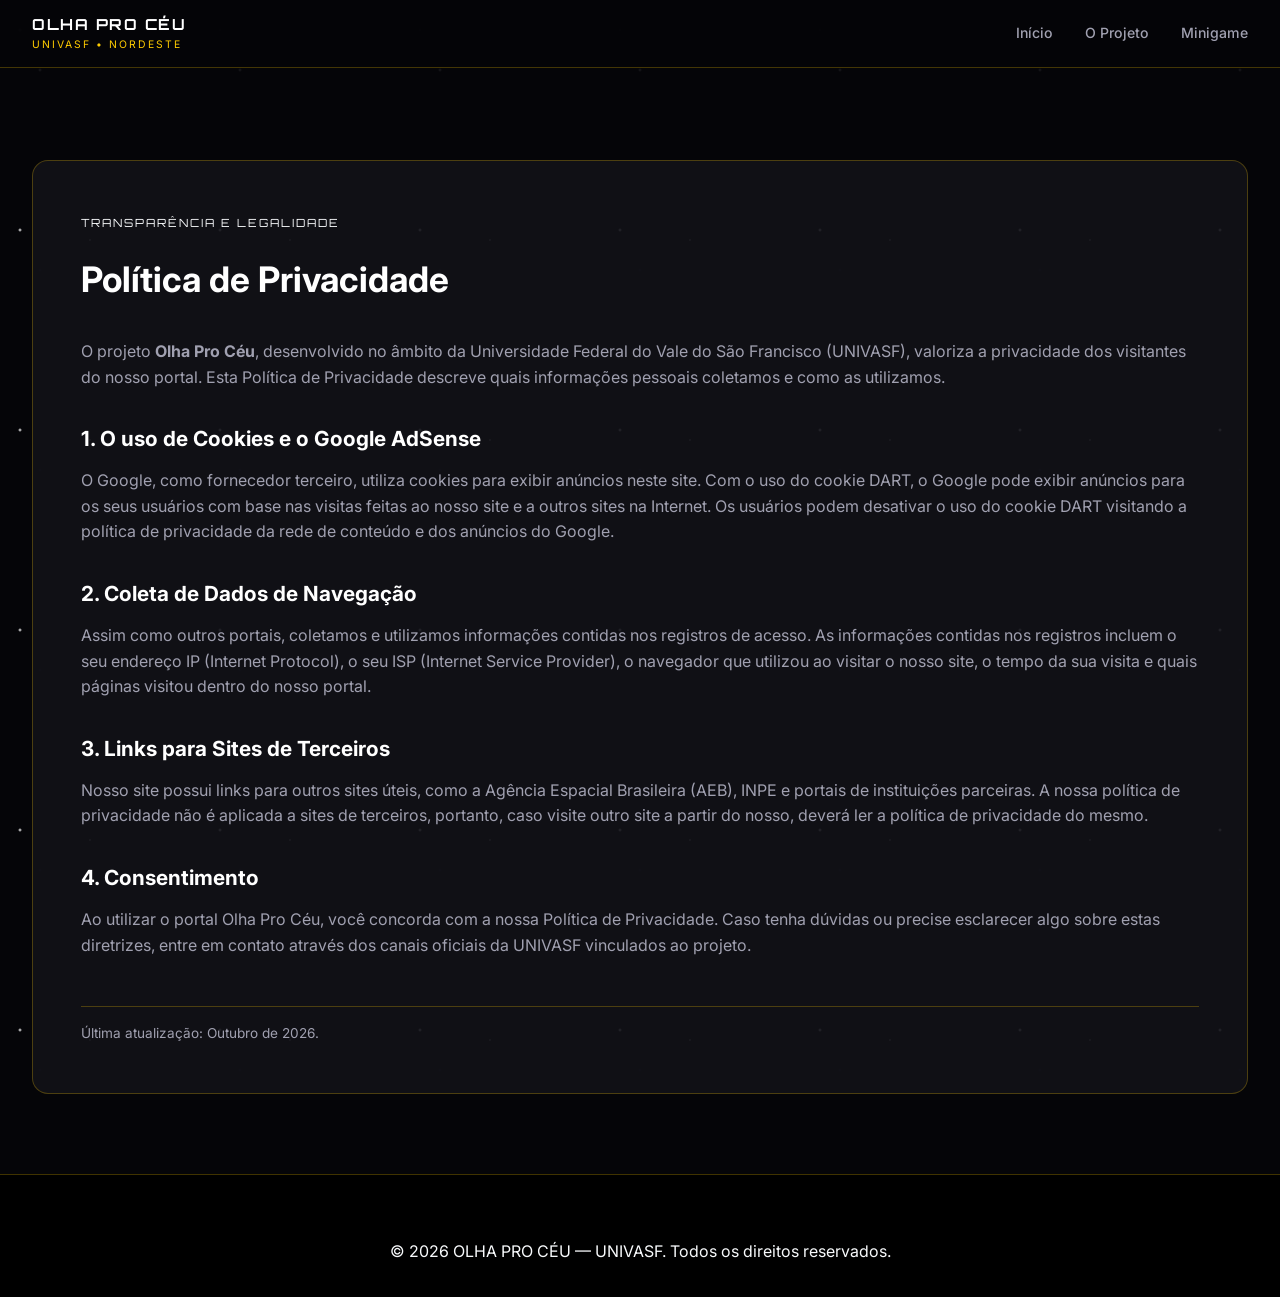
<file: privacidade.html>
<!DOCTYPE html>
<html lang="pt-BR">
<head>
  <meta charset="UTF-8">
  <meta name="viewport" content="width=device-width, initial-scale=1.0">
  <title>Política de Privacidade | Olha Pro Céu - UNIVASF</title>
  <link rel="stylesheet" href="style.css">
  <link rel="preconnect" href="https://fonts.googleapis.com">
  <link rel="preconnect" href="https://fonts.gstatic.com" crossorigin>
  <link href="https://fonts.googleapis.com/css2?family=Orbitron:wght@500;700;900&family=Inter:wght@300;400;600;700&display=swap" rel="stylesheet">
</head>
<body>

  <!-- NAVBAR -->
  <header class="space-navbar">
    <div class="nav-container">
      <a href="index.html" class="space-brand">
        <div class="brand-text">
          <span class="brand-title">OLHA PRO CÉU</span>
          <span class="brand-sub">UNIVASF • NORDESTE</span>
        </div>
      </a>
      <nav class="nav-menu">
        <a href="index.html" class="nav-link">Início</a>
        <a href="sobre.html" class="nav-link">O Projeto</a>
        <a href="jogo.html" class="nav-link">Minigame</a>
      </nav>
    </div>
  </header>

  <!-- CONTEÚDO DA POLÍTICA DE PRIVACIDADE -->
  <main class="container" style="padding-top: 10rem; padding-bottom: 5rem;">
    <div class="content-box" style="background: var(--bg-card); border: 1px solid var(--border-space); border-radius: 16px; padding: 3rem;">
      <span class="sub-header-tag" style="color: var(--accent-cyan); font-family: var(--font-orbitron);">TRANSPARÊNCIA E LEGALIDADE</span>
      <h1 style="font-size: 2.2rem; color: #fff; margin: 1rem 0 2rem 0;">Política de Privacidade</h1>
      
      <p style="color: var(--text-muted); margin-bottom: 1.5rem;">
        O projeto <strong>Olha Pro Céu</strong>, desenvolvido no âmbito da Universidade Federal do Vale do São Francisco (UNIVASF), valoriza a privacidade dos visitantes do nosso portal. Esta Política de Privacidade descreve quais informações pessoais coletamos e como as utilizamos.
      </p>

      <h3 style="color: #fff; font-size: 1.3rem; margin-top: 2rem; margin-bottom: 0.8rem;">1. O uso de Cookies e o Google AdSense</h3>
      <p style="color: var(--text-muted); margin-bottom: 1.5rem;">
        O Google, como fornecedor terceiro, utiliza cookies para exibir anúncios neste site. Com o uso do cookie DART, o Google pode exibir anúncios para os seus usuários com base nas visitas feitas ao nosso site e a outros sites na Internet. Os usuários podem desativar o uso do cookie DART visitando a política de privacidade da rede de conteúdo e dos anúncios do Google.
      </p>

      <h3 style="color: #fff; font-size: 1.3rem; margin-top: 2rem; margin-bottom: 0.8rem;">2. Coleta de Dados de Navegação</h3>
      <p style="color: var(--text-muted); margin-bottom: 1.5rem;">
        Assim como outros portais, coletamos e utilizamos informações contidas nos registros de acesso. As informações contidas nos registros incluem o seu endereço IP (Internet Protocol), o seu ISP (Internet Service Provider), o navegador que utilizou ao visitar o nosso site, o tempo da sua visita e quais páginas visitou dentro do nosso portal.
      </p>

      <h3 style="color: #fff; font-size: 1.3rem; margin-top: 2rem; margin-bottom: 0.8rem;">3. Links para Sites de Terceiros</h3>
      <p style="color: var(--text-muted); margin-bottom: 1.5rem;">
        Nosso site possui links para outros sites úteis, como a Agência Espacial Brasileira (AEB), INPE e portais de instituições parceiras. A nossa política de privacidade não é aplicada a sites de terceiros, portanto, caso visite outro site a partir do nosso, deverá ler a política de privacidade do mesmo.
      </p>

      <h3 style="color: #fff; font-size: 1.3rem; margin-top: 2rem; margin-bottom: 0.8rem;">4. Consentimento</h3>
      <p style="color: var(--text-muted); margin-bottom: 1.5rem;">
        Ao utilizar o portal Olha Pro Céu, você concorda com a nossa Política de Privacidade. Caso tenha dúvidas ou precise esclarecer algo sobre estas diretrizes, entre em contato através dos canais oficiais da UNIVASF vinculados ao projeto.
      </p>
      
      <div style="font-size: 0.85rem; color: var(--text-muted); margin-top: 3rem; border-top: 1px solid var(--border-space); padding-top: 1rem;">
        Última atualização: Outubro de 2026.
      </div>
    </div>
  </main>

  <!-- FOOTER -->
  <footer class="space-footer">
    <div class="container" style="text-align: center;">
      <p>&copy; 2026 OLHA PRO CÉU — UNIVASF. Todos os direitos reservados.</p>
    </div>
  </footer>

</body>
</html>
</file>
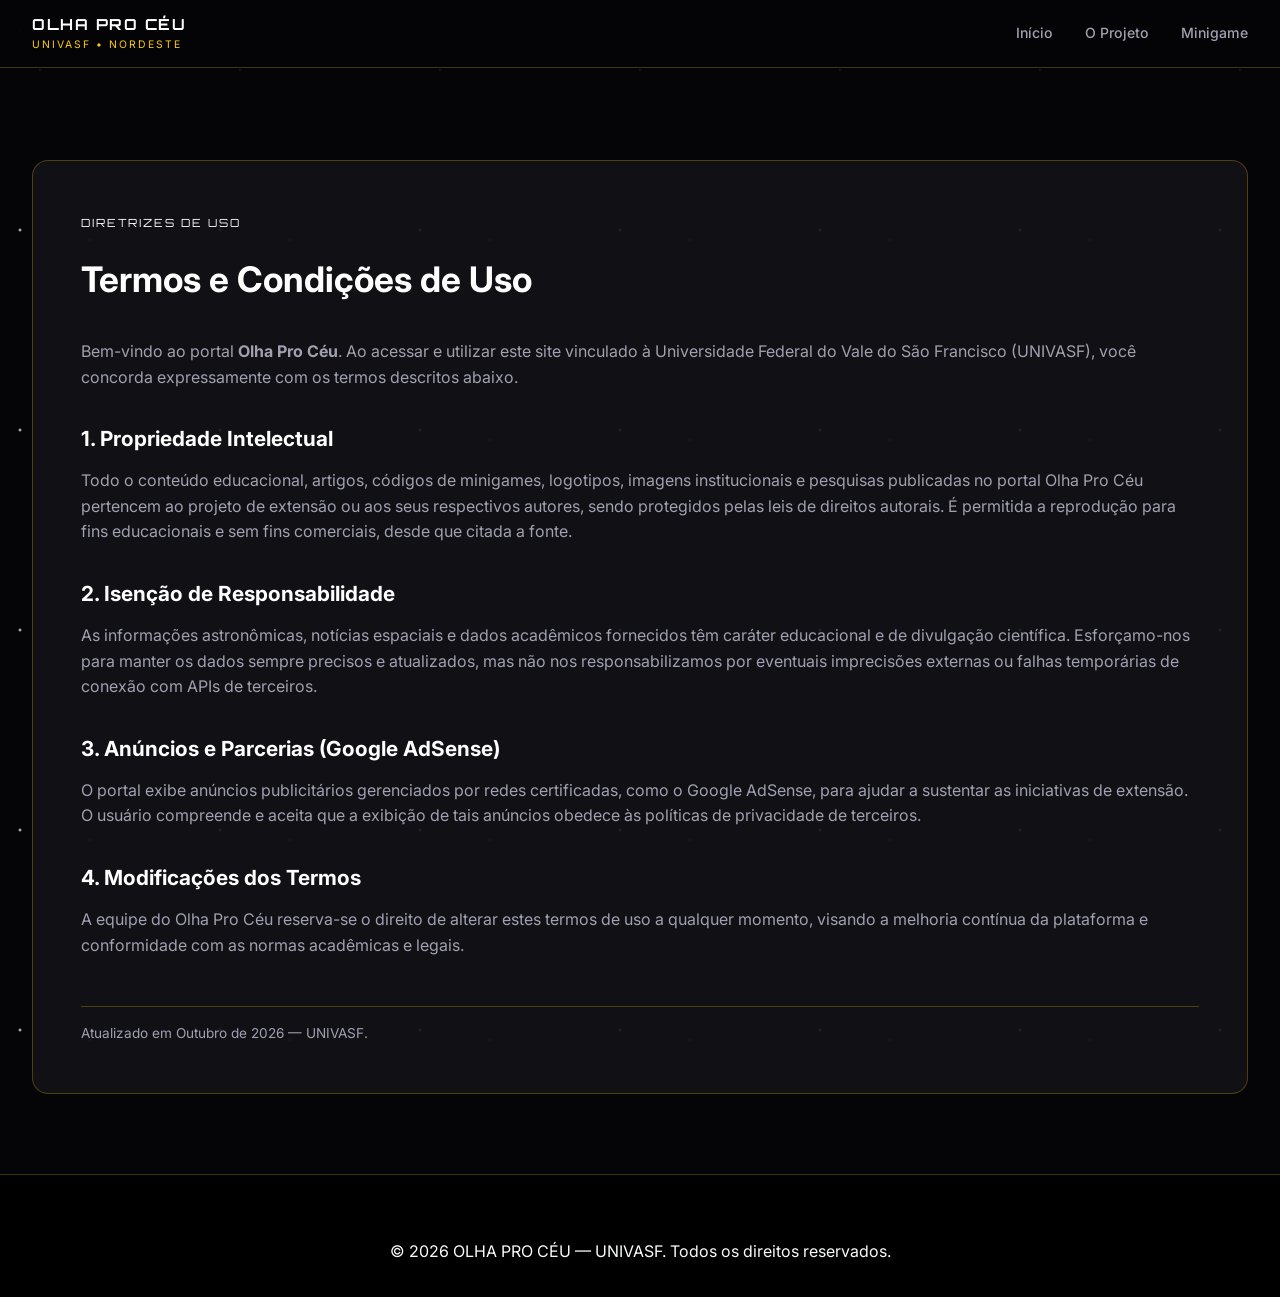
<file: termos.html>
<!DOCTYPE html>
<html lang="pt-BR">
<head>
  <meta charset="UTF-8">
  <meta name="viewport" content="width=device-width, initial-scale=1.0">
  <title>Termos de Uso | Olha Pro Céu - UNIVASF</title>
  <link rel="stylesheet" href="style.css">
  <link rel="preconnect" href="https://fonts.googleapis.com">
  <link rel="preconnect" href="https://fonts.gstatic.com" crossorigin>
  <link href="https://fonts.googleapis.com/css2?family=Orbitron:wght@500;700;900&family=Inter:wght@300;400;600;700&display=swap" rel="stylesheet">
</head>
<body>

  <!-- NAVBAR -->
  <header class="space-navbar">
    <div class="nav-container">
      <a href="index.html" class="space-brand">
        <div class="brand-text">
          <span class="brand-title">OLHA PRO CÉU</span>
          <span class="brand-sub">UNIVASF • NORDESTE</span>
        </div>
      </a>
      <nav class="nav-menu">
        <a href="index.html" class="nav-link">Início</a>
        <a href="sobre.html" class="nav-link">O Projeto</a>
        <a href="jogo.html" class="nav-link">Minigame</a>
      </nav>
    </div>
  </header>

  <!-- CONTEÚDO DOS TERMOS -->
  <main class="container" style="padding-top: 10rem; padding-bottom: 5rem;">
    <div class="content-box" style="background: var(--bg-card); border: 1px solid var(--border-space); border-radius: 16px; padding: 3rem;">
      <span class="sub-header-tag" style="color: var(--accent-cyan); font-family: var(--font-orbitron);">DIRETRIZES DE USO</span>
      <h1 style="font-size: 2.2rem; color: #fff; margin: 1rem 0 2rem 0;">Termos e Condições de Uso</h1>
      
      <p style="color: var(--text-muted); margin-bottom: 1.5rem;">
        Bem-vindo ao portal <strong>Olha Pro Céu</strong>. Ao acessar e utilizar este site vinculado à Universidade Federal do Vale do São Francisco (UNIVASF), você concorda expressamente com os termos descritos abaixo.
      </p>

      <h3 style="color: #fff; font-size: 1.3rem; margin-top: 2rem; margin-bottom: 0.8rem;">1. Propriedade Intelectual</h3>
      <p style="color: var(--text-muted); margin-bottom: 1.5rem;">
        Todo o conteúdo educacional, artigos, códigos de minigames, logotipos, imagens institucionais e pesquisas publicadas no portal Olha Pro Céu pertencem ao projeto de extensão ou aos seus respectivos autores, sendo protegidos pelas leis de direitos autorais. É permitida a reprodução para fins educacionais e sem fins comerciais, desde que citada a fonte.
      </p>

      <h3 style="color: #fff; font-size: 1.3rem; margin-top: 2rem; margin-bottom: 0.8rem;">2. Isenção de Responsabilidade</h3>
      <p style="color: var(--text-muted); margin-bottom: 1.5rem;">
        As informações astronômicas, notícias espaciais e dados acadêmicos fornecidos têm caráter educacional e de divulgação científica. Esforçamo-nos para manter os dados sempre precisos e atualizados, mas não nos responsabilizamos por eventuais imprecisões externas ou falhas temporárias de conexão com APIs de terceiros.
      </p>

      <h3 style="color: #fff; font-size: 1.3rem; margin-top: 2rem; margin-bottom: 0.8rem;">3. Anúncios e Parcerias (Google AdSense)</h3>
      <p style="color: var(--text-muted); margin-bottom: 1.5rem;">
        O portal exibe anúncios publicitários gerenciados por redes certificadas, como o Google AdSense, para ajudar a sustentar as iniciativas de extensão. O usuário compreende e aceita que a exibição de tais anúncios obedece às políticas de privacidade de terceiros.
      </p>

      <h3 style="color: #fff; font-size: 1.3rem; margin-top: 2rem; margin-bottom: 0.8rem;">4. Modificações dos Termos</h3>
      <p style="color: var(--text-muted); margin-bottom: 1.5rem;">
        A equipe do Olha Pro Céu reserva-se o direito de alterar estes termos de uso a qualquer momento, visando a melhoria contínua da plataforma e conformidade com as normas acadêmicas e legais.
      </p>
      
      <div style="font-size: 0.85rem; color: var(--text-muted); margin-top: 3rem; border-top: 1px solid var(--border-space); padding-top: 1rem;">
        Atualizado em Outubro de 2026 — UNIVASF.
      </div>
    </div>
  </main>

  <!-- FOOTER -->
  <footer class="space-footer">
    <div class="container" style="text-align: center;">
      <p>&copy; 2026 OLHA PRO CÉU — UNIVASF. Todos os direitos reservados.</p>
    </div>
  </footer>

</body>
</html>
</file>
<file: style.css>
/* ==========================================================================
   OLHA PRO CÉU - DESIGN ESPACIAL COM IDENTIDADE AMARELA / DOURADA (UNIVASF)
   ========================================================================== */

:root {
  --bg-deep-space: #050508;
  --bg-card: rgba(18, 18, 24, 0.9);
  --accent-gold: #ffcc00;
  --accent-gold-hover: #e6b800;
  --accent-glow: rgba(255, 204, 0, 0.3);
  --text-primary: #f8fafc;
  --text-muted: #a0a0b0;
  --border-space: rgba(255, 204, 0, 0.25);
  --font-orbitron: 'Orbitron', sans-serif;
  --font-inter: 'Inter', sans-serif;
}

* {
  margin: 0;
  padding: 0;
  box-sizing: border-box;
}

body {
  background-color: var(--bg-deep-space);
  color: var(--text-primary);
  font-family: var(--font-inter);
  line-height: 1.6;
  overflow-x: hidden;
  background-image: 
    radial-gradient(2px 2px at 20px 30px, #ffffff, rgba(0,0,0,0)),
    radial-gradient(2px 2px at 40px 70px, #ffffff15, rgba(0,0,0,0)),
    radial-gradient(1px 1px at 90px 40px, #ffffff, rgba(0,0,0,0));
  background-repeat: repeat;
  background-size: 200px 200px;
}

.container {
  max-width: 1280px;
  margin: 0 auto;
  padding: 0 2rem;
}

/* ==========================================================================
   NAVBAR ESPACIAL & MENU MOBILE RESPONSIVO
   ========================================================================== */
.space-navbar {
  position: fixed;
  top: 0;
  left: 0;
  width: 100%;
  z-index: 1000;
  background: rgba(5, 5, 8, 0.9);
  backdrop-filter: blur(16px);
  -webkit-backdrop-filter: blur(16px);
  border-bottom: 1px solid var(--border-space);
  padding: 0.8rem 0;
}

.nav-container {
  max-width: 1350px;
  margin: 0 auto;
  padding: 0 2rem;
  display: flex;
  align-items: center;
  justify-content: space-between;
}

.space-brand {
  display: flex;
  align-items: center;
  gap: 0.8rem;
  text-decoration: none;
  color: #fff;
}

.brand-title {
  display: block;
  font-family: var(--font-orbitron);
  font-size: 0.95rem;
  font-weight: 700;
  letter-spacing: 1.5px;
  color: #fff;
}

.brand-sub {
  display: block;
  font-size: 0.65rem;
  color: var(--accent-gold);
  letter-spacing: 2px;
}

.nav-menu {
  display: flex;
  align-items: center;
  gap: 2rem;
}

.nav-link {
  color: var(--text-muted);
  text-decoration: none;
  font-size: 0.88rem;
  font-weight: 500;
  transition: color 0.3s ease;
}

.nav-link:hover, .nav-link.active {
  color: var(--accent-gold);
}

.has-dropdown {
  position: relative;
  padding: 0.5rem 0;
}

.dropdown {
  position: absolute;
  top: 100%;
  left: 0;
  background: #121218;
  border: 1px solid var(--border-space);
  border-radius: 8px;
  padding: 0.5rem;
  min-width: 180px;
  display: none;
  box-shadow: 0 10px 30px rgba(0,0,0,0.8);
}

.has-dropdown:hover .dropdown {
  display: flex;
  flex-direction: column;
}

.dropdown a {
  color: var(--text-muted);
  text-decoration: none;
  padding: 0.5rem 1rem;
  font-size: 0.82rem;
  border-radius: 4px;
  transition: all 0.2s;
}

.dropdown a:hover {
  background: rgba(255, 204, 0, 0.1);
  color: var(--accent-gold);
}

.nav-actions {
  display: flex;
  align-items: center;
  gap: 1rem;
}

.search-btn {
  background: transparent;
  border: none;
  color: var(--text-muted);
  cursor: pointer;
  font-size: 1.1rem;
}

.btn-participe {
  border: 1px solid var(--accent-gold);
  color: var(--accent-gold);
  padding: 0.45rem 1.2rem;
  border-radius: 20px;
  text-decoration: none;
  font-size: 0.85rem;
  font-weight: 600;
  transition: all 0.3s ease;
  background: rgba(255, 204, 0, 0.1);
}

.btn-participe:hover {
  background: var(--accent-gold);
  color: #000;
  box-shadow: 0 0 15px rgba(255, 204, 0, 0.5);
}

/* BOTÃO HAMBÚRGUER MOBILE */
.mobile-menu-toggle {
  display: none;
  background: none;
  border: none;
  color: var(--accent-gold);
  font-size: 1.8rem;
  cursor: pointer;
}

@media (max-width: 900px) {
  .mobile-menu-toggle {
    display: block;
  }
  .nav-menu {
    position: absolute;
    top: 100%;
    left: 0;
    width: 100%;
    background: rgba(5, 5, 8, 0.98);
    backdrop-filter: blur(15px);
    flex-direction: column;
    align-items: flex-start;
    padding: 1.5rem 2rem;
    gap: 1.2rem;
    border-bottom: 1px solid var(--border-space);
    display: none;
    box-shadow: 0 15px 30px rgba(0,0,0,0.9);
  }
  .nav-menu.active {
    display: flex;
  }
  .dropdown {
    position: static;
    display: block;
    background: transparent;
    border: none;
    box-shadow: none;
    padding-left: 1rem;
  }
  .slide-indicators { display: none; }
  .section-header { flex-direction: column; align-items: flex-start; gap: 1rem; }
}

/* ==========================================================================
   HERO SLIDESHOW SECTION & ANIMAÇÕES
   ========================================================================== */
.hero-space {
  position: relative;
  height: 85vh;
  min-height: 600px;
  display: flex;
  align-items: center;
  overflow: hidden;
  padding-top: 60px;
}

.hero-slides {
  position: absolute;
  top: 0; left: 0; width: 100%; height: 100%;
}

.slide {
  position: absolute;
  top: 0; left: 0; width: 100%; height: 100%;
  background-size: cover;
  background-position: center;
  opacity: 0;
  transition: opacity 1.5s ease-in-out, transform 8s ease;
  transform: scale(1.05);
}

.slide.active {
  opacity: 1;
  transform: scale(1);
}

.bg-video {
  width: 100%;
  height: 100%;
  object-fit: cover;
}

.slide-logo {
  background: radial-gradient(circle at center, #121629 0%, #050508 90%);
  display: flex;
  align-items: center;
  justify-content: center;
}

.hero-logo-slide {
  max-width: 320px;
  filter: drop-shadow(0 0 30px rgba(255, 204, 0, 0.4));
  animation: pulseLogo 3s infinite ease-in-out;
}

@keyframes pulseLogo {
  0%, 100% { transform: scale(1); opacity: 0.9; }
  50% { transform: scale(1.05); opacity: 1; }
}

.hero-overlay {
  position: absolute;
  top: 0; left: 0; width: 100%; height: 100%;
  background: linear-gradient(180deg, rgba(5, 5, 8, 0.6) 0%, rgba(5, 5, 8, 0.95) 100%);
}

.hero-content-wrapper {
  position: relative;
  z-index: 10;
  max-width: 800px;
  margin-left: max(2rem, calc((100vw - 1280px) / 2));
  padding: 0 1rem;
}

.location-tag {
  font-size: 0.75rem;
  letter-spacing: 2px;
  color: var(--accent-gold);
  font-family: var(--font-orbitron);
  margin-bottom: 1.2rem;
  display: flex;
  align-items: center;
  gap: 0.5rem;
}

.dot {
  width: 6px;
  height: 6px;
  background: var(--accent-gold);
  border-radius: 50%;
  box-shadow: 0 0 8px var(--accent-gold);
}

.hero-main-title {
  font-size: clamp(2.5rem, 5vw, 4rem);
  font-weight: 800;
  line-height: 1.1;
  margin-bottom: 1.2rem;
  color: #fff;
}

.hero-subtext {
  font-size: 1.1rem;
  color: var(--text-muted);
  max-width: 600px;
  margin-bottom: 2.2rem;
}

.hero-cta-group {
  display: flex;
  gap: 1.2rem;
  flex-wrap: wrap;
}

.btn-hero-primary {
  background: var(--accent-gold);
  color: #000;
  padding: 0.85rem 2rem;
  border-radius: 30px;
  text-decoration: none;
  font-weight: 700;
  font-size: 0.95rem;
  display: inline-flex;
  align-items: center;
  gap: 0.5rem;
  transition: all 0.3s ease;
  box-shadow: 0 0 20px rgba(255, 204, 0, 0.3);
}

.btn-hero-primary:hover {
  background: var(--accent-gold-hover);
  transform: translateY(-2px);
  box-shadow: 0 0 25px rgba(255, 204, 0, 0.5);
}

.btn-hero-outline {
  border: 1px solid var(--accent-gold);
  color: #fff;
  padding: 0.85rem 2rem;
  border-radius: 30px;
  text-decoration: none;
  font-weight: 600;
  font-size: 0.95rem;
  transition: all 0.3s ease;
  background: rgba(255, 204, 0, 0.05);
}

.btn-hero-outline:hover {
  background: var(--accent-gold);
  color: #000;
}

.slide-indicators {
  position: absolute;
  right: 2rem;
  bottom: 3rem;
  z-index: 10;
  display: flex;
  align-items: center;
  gap: 1rem;
}

.ind-num {
  font-family: var(--font-orbitron);
  font-size: 0.8rem;
  color: var(--text-muted);
}

.ind-bar {
  width: 120px;
  height: 3px;
  background: rgba(255, 255, 255, 0.15);
  border-radius: 2px;
  overflow: hidden;
}

.ind-progress {
  height: 100%;
  width: 0%;
  background: var(--accent-gold);
}

.slide-caption {
  font-size: 0.75rem;
  color: var(--text-muted);
  max-width: 200px;
}

/* ==========================================================================
   VITRINES VISUAIS (CARDS DE DESTAQUE)
   ========================================================================== */
.vitrines-section {
  padding: 4rem 0;
  margin-top: -3rem;
  position: relative;
  z-index: 20;
}

.vitrines-grid {
  display: grid;
  grid-template-columns: repeat(auto-fit, minmax(320px, 1fr));
  gap: 2rem;
}

.vitrine-card {
  position: relative;
  height: 320px;
  border-radius: 16px;
  overflow: hidden;
  border: 1px solid var(--border-space);
  transition: transform 0.4s ease, border-color 0.4s ease;
}

.vitrine-card:hover {
  transform: translateY(-8px);
  border-color: var(--accent-gold);
  box-shadow: 0 8px 25px rgba(255, 204, 0, 0.15);
}

.vitrine-img-holder {
  position: absolute;
  top: 0; left: 0; width: 100%; height: 100%;
  background-size: cover;
  background-position: center;
  transition: transform 0.6s ease;
}

.vitrine-card:hover .vitrine-img-holder {
  transform: scale(1.08);
}

.vitrine-overlay {
  position: absolute;
  top: 0; left: 0; width: 100%; height: 100%;
  background: linear-gradient(180deg, rgba(18, 18, 24, 0.2) 0%, rgba(18, 18, 24, 0.95) 85%);
}

.vitrine-content {
  position: relative;
  z-index: 5;
  padding: 2rem;
  height: 100%;
  display: flex;
  flex-direction: column;
  justify-content: flex-end;
}

.card-badge {
  font-size: 0.65rem;
  font-family: var(--font-orbitron);
  letter-spacing: 1.5px;
  color: var(--accent-gold);
  margin-bottom: 0.5rem;
}

.vitrine-content h3 {
  font-size: 1.25rem;
  font-weight: 700;
  margin-bottom: 0.5rem;
  color: #fff;
}

.vitrine-content p {
  font-size: 0.88rem;
  color: var(--text-muted);
  margin-bottom: 1rem;
}

.vitrine-link {
  color: var(--accent-gold);
  text-decoration: none;
  font-size: 0.85rem;
  font-weight: 600;
}

/* ==========================================================================
   SEÇÃO DE NOTÍCIAS & ESTADOS DE CARREGAMENTO LUNAR
   ========================================================================== */
.news-section {
  padding: 5rem 0;
  background: rgba(18, 18, 24, 0.5);
  border-top: 1px solid var(--border-space);
  border-bottom: 1px solid var(--border-space);
}

.section-header {
  display: flex;
  justify-content: space-between;
  align-items: flex-end;
  margin-bottom: 3rem;
}

.sub-header-tag {
  font-size: 0.7rem;
  font-family: var(--font-orbitron);
  color: var(--accent-gold);
  letter-spacing: 2px;
}

.section-heading {
  font-size: 2rem;
  color: #fff;
}

.view-all-link {
  color: var(--accent-gold);
  text-decoration: none;
  font-size: 0.9rem;
  font-weight: 600;
}

.news-grid {
  display: grid;
  grid-template-columns: repeat(auto-fit, minmax(300px, 1fr));
  gap: 2rem;
}

.news-card {
  background: var(--bg-card);
  border-radius: 12px;
  overflow: hidden;
  border: 1px solid var(--border-space);
  transition: all 0.3s ease;
}

.news-card:hover {
  border-color: var(--accent-gold);
  transform: translateY(-4px);
}

.news-img {
  height: 180px;
  background-size: cover;
  background-position: center;
}

.news-body {
  padding: 1.5rem;
}

.news-date {
  font-size: 0.75rem;
  color: var(--text-muted);
  display: block;
  margin-bottom: 0.5rem;
}

.news-title {
  font-size: 1.05rem;
  color: #fff;
  margin-bottom: 1rem;
  line-height: 1.4;
}

.news-tag {
  display: inline-block;
  font-size: 0.65rem;
  padding: 0.2rem 0.6rem;
  border-radius: 4px;
  background: rgba(255, 204, 0, 0.1);
  color: var(--accent-gold);
  font-weight: 700;
}

/* Spinner Loader & Carregamento Lunar */
.news-loading {
  grid-column: 1 / -1;
  text-align: center;
  padding: 3rem;
  color: var(--text-muted);
}

.spinner {
  width: 35px;
  height: 35px;
  border: 3px solid rgba(255, 255, 255, 0.1);
  border-top-color: var(--accent-gold);
  border-radius: 50%;
  animation: spin 1s linear infinite;
  margin: 0 auto 1rem auto;
}

@keyframes spin {
  100% { transform: rotate(360deg); }
}

@keyframes moonPulse {
  0% { transform: scale(0.95); opacity: 0.6; filter: drop-shadow(0 0 5px rgba(255,204,0,0.2)); }
  50% { transform: scale(1.1); opacity: 1; filter: drop-shadow(0 0 20px rgba(255,204,0,0.7)); }
  100% { transform: scale(0.95); opacity: 0.6; filter: drop-shadow(0 0 5px rgba(255,204,0,0.2)); }
}

/* ==========================================================================
   BANNER "O PODER DE NOSSA MISSÃO"
   ========================================================================== */
.mission-section, .mission-banner {
  padding: 5rem 0;
}

.mission-card {
  position: relative;
  border-radius: 20px;
  overflow: hidden;
  padding: 4rem 3rem;
  border: 1px solid var(--border-space);
}

.mission-bg-img {
  position: absolute;
  top: 0; left: 0; width: 100%; height: 100%;
  background-size: cover;
  background-position: center;
}

.mission-overlay {
  position: absolute;
  top: 0; left: 0; width: 100%; height: 100%;
  background: linear-gradient(90deg, rgba(5, 5, 8, 0.95) 0%, rgba(5, 5, 8, 0.6) 100%);
}

.mission-text-content {
  position: relative;
  z-index: 10;
  max-width: 600px;
}

.mission-tag {
  font-size: 0.7rem;
  font-family: var(--font-orbitron);
  color: var(--accent-gold);
  letter-spacing: 2px;
}

.mission-title {
  font-size: 2.2rem;
  color: #fff;
  margin: 0.8rem 0 1.2rem 0;
}

.mission-desc {
  color: var(--text-muted);
  margin-bottom: 2rem;
  font-size: 1rem;
}

.btn-mission {
  display: inline-block;
  border: 1px solid var(--accent-gold);
  color: #fff;
  padding: 0.8rem 1.8rem;
  border-radius: 30px;
  text-decoration: none;
  font-size: 0.9rem;
  font-weight: 600;
  transition: all 0.3s ease;
  background: rgba(255, 204, 0, 0.1);
}

.btn-mission:hover {
  background: var(--accent-gold);
  color: #000;
}

/* ==========================================================================
   GALERIA DO LABORATORIO DE INOVAÇÃO
   ========================================================================== */
.lab-section {
  padding: 5rem 0;
}

.section-subtext {
  color: var(--text-muted);
  margin-top: 0.5rem;
}

.lab-gallery {
  display: grid;
  grid-template-columns: repeat(auto-fit, minmax(280px, 1fr));
  gap: 1.5rem;
  margin-top: 2.5rem;
}

.lab-item {
  position: relative;
  border-radius: 12px;
  overflow: hidden;
  height: 220px;
  border: 1px solid var(--border-space);
}

.lab-item img {
  width: 100%;
  height: 100%;
  object-fit: cover;
  transition: transform 0.4s ease;
}

.lab-item:hover img {
  transform: scale(1.08);
}

.lab-caption {
  position: absolute;
  bottom: 0; left: 0; width: 100%;
  padding: 1rem;
  background: linear-gradient(180deg, transparent 0%, rgba(5, 5, 8, 0.9) 100%);
  font-size: 0.85rem;
  font-weight: 600;
  color: #fff;
}

/* ==========================================================================
   FOOTER ESPACIAL
   ========================================================================== */
.space-footer {
  background: #000;
  border-top: 1px solid var(--border-space);
  padding: 4rem 0 2rem 0;
}

.footer-pills {
  display: grid;
  grid-template-columns: repeat(auto-fit, minmax(250px, 1fr));
  gap: 2rem;
  margin-bottom: 3rem;
  padding-bottom: 2rem;
  border-bottom: 1px solid var(--border-space);
}

.pill-item {
  display: flex;
  align-items: center;
  gap: 1rem;
  background: rgba(255, 255, 255, 0.02);
  padding: 1rem;
  border-radius: 10px;
  border: 1px solid rgba(255, 255, 255, 0.05);
}

.pill-icon {
  font-size: 1.5rem;
}

.pill-item strong {
  display: block;
  font-size: 0.9rem;
  color: #fff;
}

.pill-item span {
  font-size: 0.78rem;
  color: var(--text-muted);
}

.footer-bottom {
  display: flex;
  justify-content: space-between;
  align-items: center;
  flex-wrap: wrap;
  gap: 1rem;
  color: var(--text-muted);
  font-size: 0.85rem;
}

.footer-tags {
  font-size: 0.75rem;
  color: var(--accent-gold);
  letter-spacing: 1px;
}
.btn-hero-primary, .btn-participe {
  transition: transform 0.2s ease, box-shadow 0.2s ease;
}

.btn-hero-primary:hover, .btn-participe:hover {
  transform: translateY(-2px);
  box-shadow: 0 5px 15px rgba(255, 204, 0, 0.4);
}
</file>
